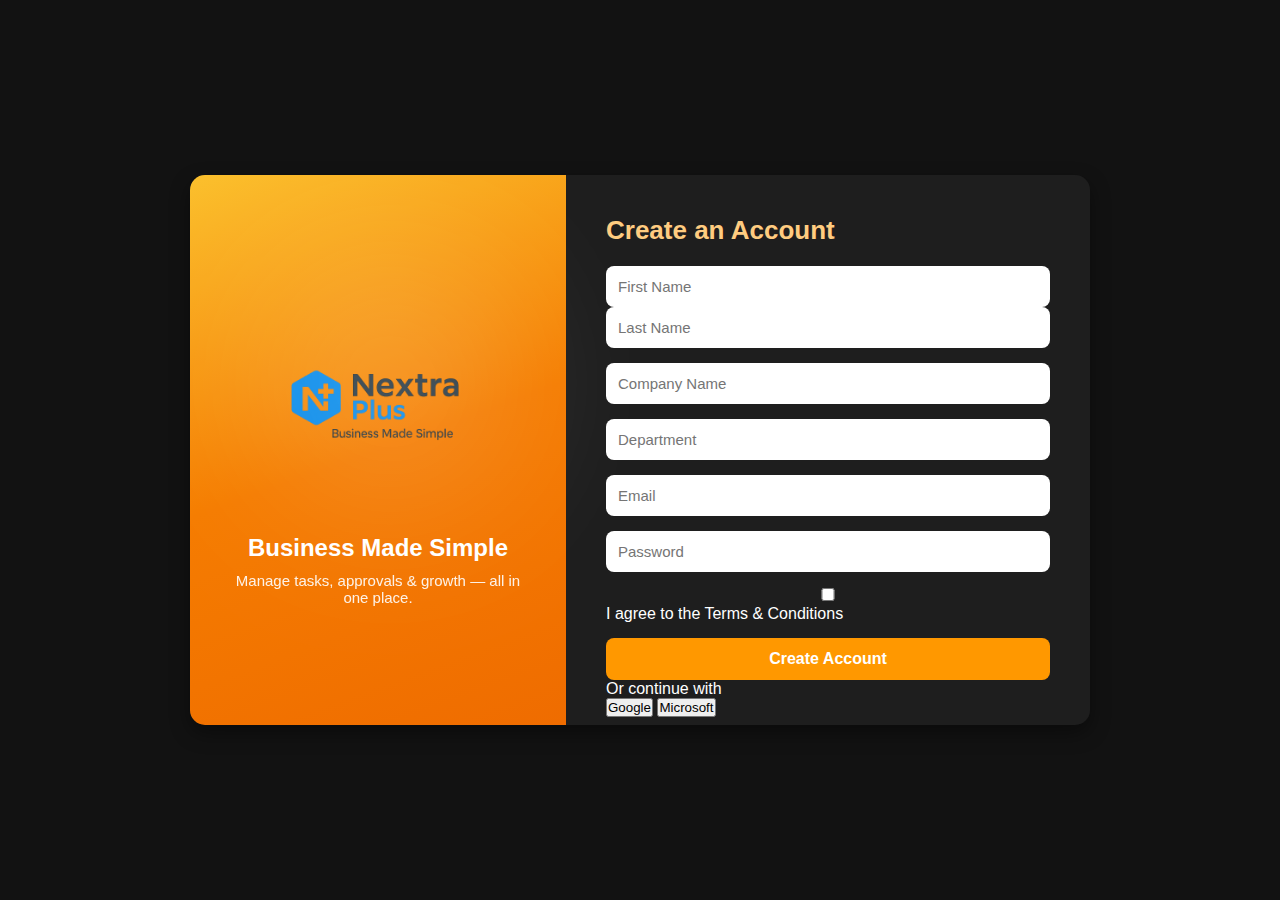
<file: nextra-ui/index.html>
﻿<!DOCTYPE html>
<html lang="en">
<head>
  <meta charset="UTF-8">
  <meta name="viewport" content="width=device-width, initial-scale=1.0">
  <title>Nextra Plus - Sign Up</title>
  <link rel="stylesheet" href="style.css">
</head>
<body>
  <div class="container">
    <!-- Left Panel -->
    <div class="left-panel">
      <img src="nextra-logo.png" alt="Nextra Plus Logo" class="logo">
      <h2>Business Made Simple</h2>
      <p>Manage tasks, approvals & growth — all in one place.</p>
    </div>

    <!-- Right Panel -->
    <div class="right-panel">
      <h2>Create an Account</h2>
      <form>
        <div class="input-group">
          <input type="text" placeholder="First Name" required>
          <input type="text" placeholder="Last Name" required>
        </div>
        <input type="text" placeholder="Company Name" required>
        <input type="text" placeholder="Department" required>
        <input type="email" placeholder="Email" required>
        <input type="password" placeholder="Password" required>
        <label>
          <input type="checkbox" required> I agree to the Terms & Conditions
        </label>
        <button type="submit" class="btn">Create Account</button>
      </form>

      <p class="alt-login">Or continue with</p>
      <div class="social-buttons">
        <button class="google">Google</button>
        <button class="microsoft">Microsoft</button>
      </div>
      <p class="login-link">Already have an account? <a href="#">Login</a></p>
    </div>
  </div>
</body>
</html>
</file>
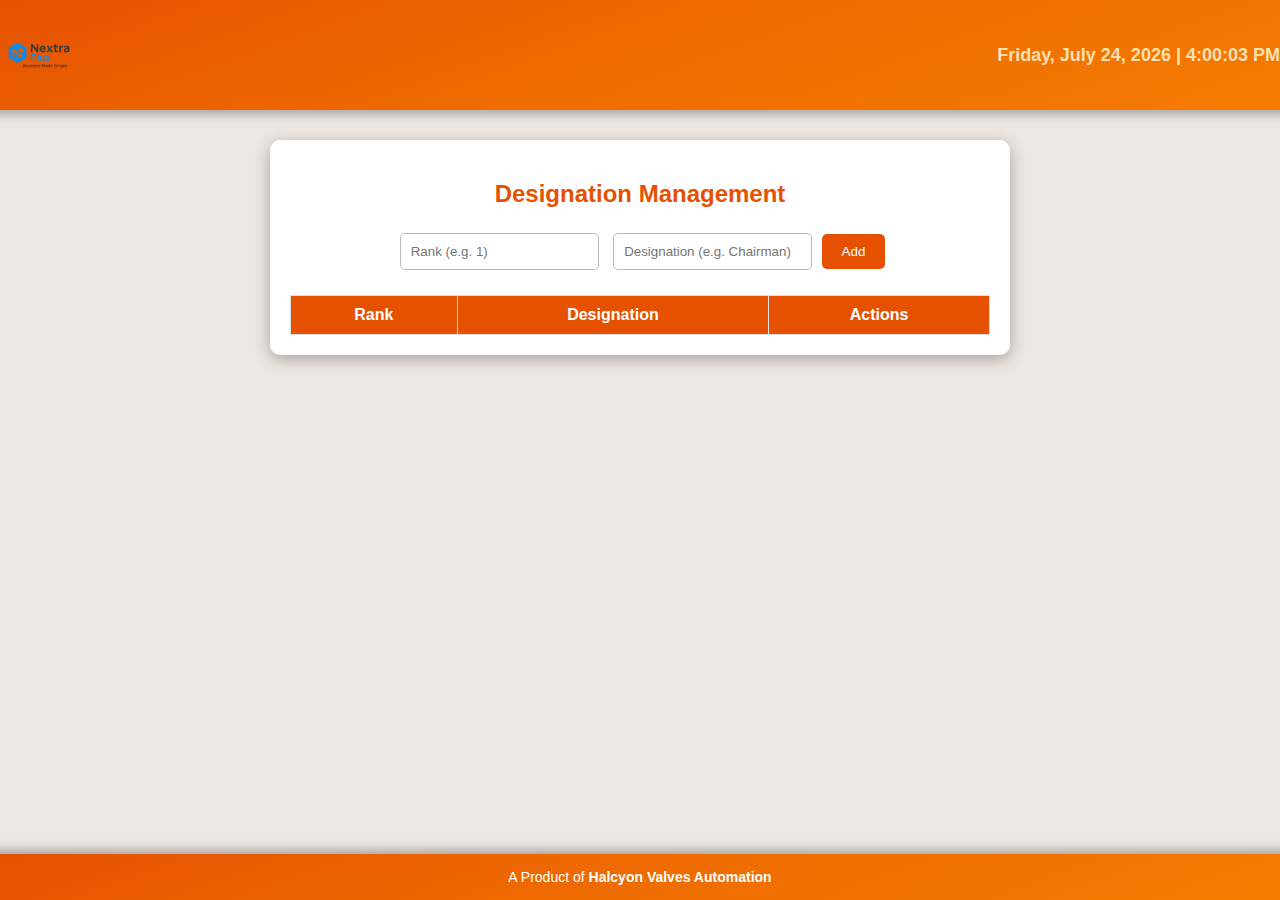
<file: nextra-ui/designation.html>
﻿<!DOCTYPE html>
<html lang="en">
<head>
  <meta charset="UTF-8">
  <meta name="viewport" content="width=device-width, initial-scale=1.0">
  <title>Nextra Plus - Designation Management</title>
  <style>
    body {
      background: #ede7e3;
      display: flex;
      flex-direction: column;
      align-items: center;
      min-height: 100vh;
      margin: 0;
      font-family: 'Segoe UI', Tahoma, Geneva, Verdana, sans-serif;
    }
    .header {
      width: 100%;
      padding: 15px 30px;
      background: linear-gradient(160deg, #e65100, #ef6c00, #f57c00);
      color: #fff;
      display: flex;
      justify-content: space-between;
      align-items: center;
      box-shadow: 0 4px 10px rgba(0,0,0,0.3);
    }
    .header img {
      height: 80px;
    }
    .datetime {
      font-size: 18px;
      font-weight: bold;
      color: #ffe0b2;
    }
    .container {
      background: #fff;
      border-radius: 10px;
      padding: 20px;
      width: 700px;
      margin-top: 30px;
      box-shadow: 0 4px 15px rgba(0,0,0,0.3);
    }
    h2 {
      text-align: center;
      color: #e65100;
      margin-bottom: 20px;
    }
    .form-container {
      margin-bottom: 20px;
      text-align: center;
    }
    .form-container input {
      padding: 10px;
      margin: 5px;
      border-radius: 5px;
      border: 1px solid #bbb;
    }
    .form-container button {
      padding: 10px 20px;
      background: #e65100;
      color: #fff;
      border: none;
      border-radius: 5px;
      cursor: pointer;
    }
    .form-container button:hover {
      background: #bf360c;
    }
    table {
      width: 100%;
      border-collapse: collapse;
      margin-top: 10px;
    }
    table th, table td {
      border: 1px solid #ddd;
      padding: 10px;
      text-align: center;
    }
    table th {
      background: #e65100;
      color: #fff;
    }
    .edit-btn, .delete-btn, .save-btn {
      padding: 5px 10px;
      border: none;
      border-radius: 4px;
      cursor: pointer;
      color: #fff;
    }
    .edit-btn { background: #fb8c00; }
    .delete-btn { background: #f44336; }
    .save-btn { background: #43a047; }
    .footer {
      margin-top: auto;
      padding: 15px;
      background: linear-gradient(160deg, #e65100, #ef6c00, #f57c00);
      color: #fff;
      text-align: center;
      width: 100%;
      font-size: 14px;
      box-shadow: 0 -4px 10px rgba(0,0,0,0.3);
    }
  </style>
</head>
<body>
  <!-- Header -->
  <div class="header">
    <img src="nextra-logo.png" alt="Nextra Plus Logo">
    <div class="datetime" id="datetime"></div>
  </div>

  <!-- Main Container -->
  <div class="container">
    <h2>Designation Management</h2>

    <!-- Add Form -->
    <div class="form-container">
      <input type="number" id="rank" placeholder="Rank (e.g. 1)" required>
      <input type="text" id="designation" placeholder="Designation (e.g. Chairman)" required>
      <button onclick="addDesignation()">Add</button>
    </div>

    <!-- Table -->
    <table id="designationTable">
      <thead>
        <tr>
          <th>Rank</th>
          <th>Designation</th>
          <th>Actions</th>
        </tr>
      </thead>
      <tbody></tbody>
    </table>
  </div>

  <!-- Footer -->
  <div class="footer">
    A Product of <b>Halcyon Valves Automation</b>
  </div>

  <script>
    function addDesignation() {
      let rank = document.getElementById('rank').value;
      let designation = document.getElementById('designation').value;

      if (rank && designation) {
        let table = document.getElementById('designationTable').getElementsByTagName('tbody')[0];
        let newRow = table.insertRow();

        newRow.insertCell(0).innerHTML = rank;
        newRow.insertCell(1).innerHTML = designation;
        newRow.insertCell(2).innerHTML = "<button class='edit-btn' onclick='editRow(this)'>Edit</button> <button class='delete-btn' onclick='deleteRow(this)'>Delete</button>";

        document.getElementById('rank').value = "";
        document.getElementById('designation').value = "";
      } else {
        alert("Please enter both Rank and Designation");
      }
    }

    function editRow(btn) {
      let row = btn.parentNode.parentNode;
      let rank = row.cells[0].innerText;
      let designation = row.cells[1].innerText;

      row.cells[0].innerHTML = "<input type='number' value='" + rank + "'>";
      row.cells[1].innerHTML = "<input type='text' value='" + designation + "'>";
      row.cells[2].innerHTML = "<button class='save-btn' onclick='saveRow(this)'>Save</button> <button class='delete-btn' onclick='deleteRow(this)'>Delete</button>";
    }

    function saveRow(btn) {
      let row = btn.parentNode.parentNode;
      let newRank = row.cells[0].children[0].value;
      let newDesignation = row.cells[1].children[0].value;

      row.cells[0].innerHTML = newRank;
      row.cells[1].innerHTML = newDesignation;
      row.cells[2].innerHTML = "<button class='edit-btn' onclick='editRow(this)'>Edit</button> <button class='delete-btn' onclick='deleteRow(this)'>Delete</button>";
    }

    function deleteRow(btn) {
      let row = btn.parentNode.parentNode;
      row.remove();
    }

    function updateDateTime() {
      let now = new Date();
      let options = { weekday: 'long', year: 'numeric', month: 'long', day: 'numeric' };
      let date = now.toLocaleDateString(undefined, options);
      let time = now.toLocaleTimeString();
      document.getElementById('datetime').innerHTML = date + " | " + time;
    }
    setInterval(updateDateTime, 1000);
    updateDateTime();
  </script>
</body>
</html>
</file>
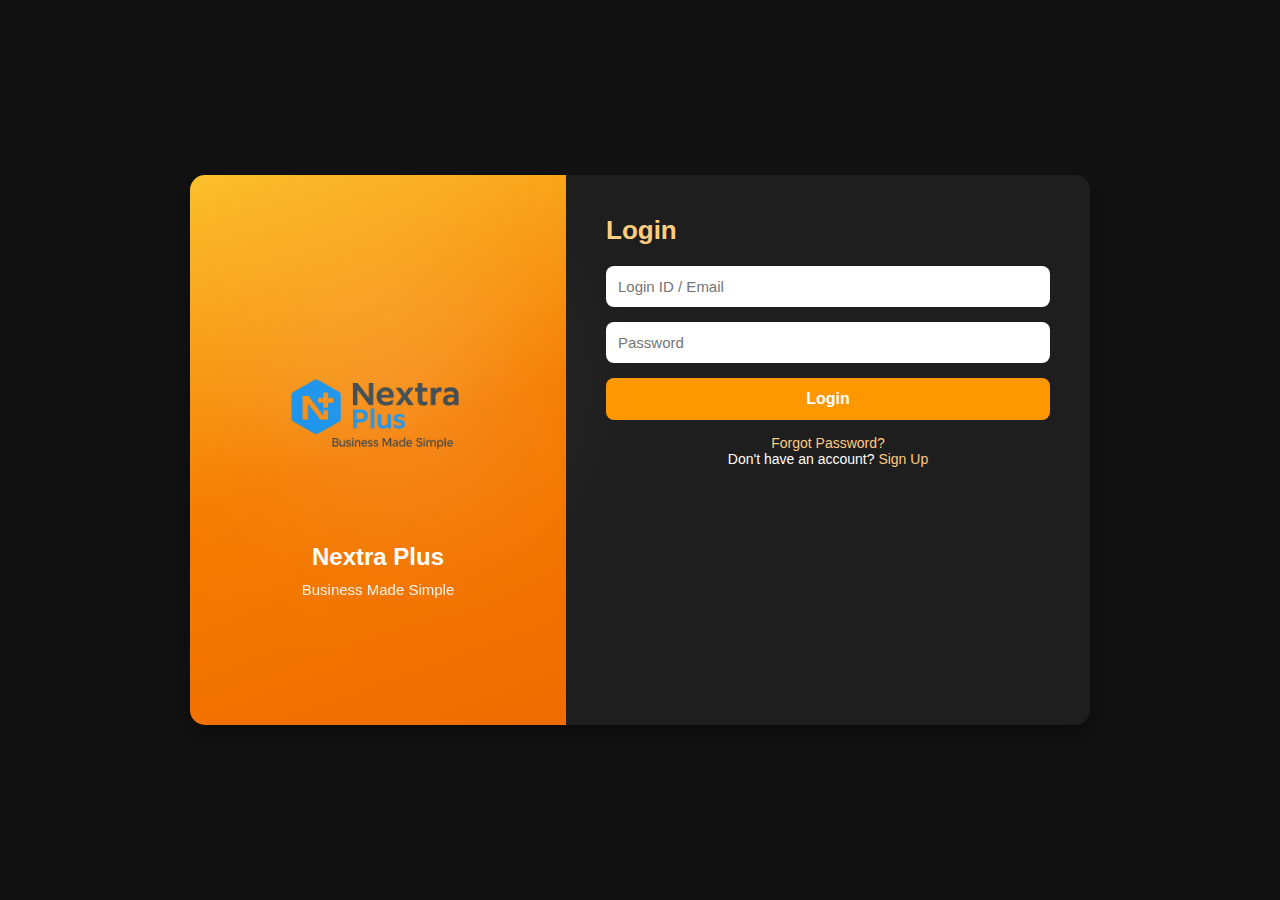
<file: nextra-ui/login.html>
﻿<!DOCTYPE html>
<html lang="en">
<head>
  <meta charset="UTF-8">
  <meta name="viewport" content="width=device-width, initial-scale=1.0">
  <title>Nextra Plus - Login</title>
  <link rel="stylesheet" href="style.css">
</head>
<body>
  <div class="container">
    <!-- Left Panel -->
    <div class="left-panel">
      <img src="nextra-logo.png" alt="Nextra Plus Logo" class="logo">
      <h2>Nextra Plus</h2>
      <p>Business Made Simple</p>
    </div>

    <!-- Right Panel -->
    <div class="right-panel">
      <h2>Login</h2>
      <form>
        <input type="text" placeholder="Login ID / Email" required>
        <input type="password" placeholder="Password" required>
        <button type="submit" class="btn">Login</button>
      </form>

      <p class="login-link">
        <a href="#">Forgot Password?</a><br>
        Don't have an account? <a href="index.html">Sign Up</a>
      </p>
    </div>
  </div>
</body>
</html>
</file>
<file: nextra-ui/style.css>
* {
  margin: 0;
  padding: 0;
  box-sizing: border-box;
  font-family: 'Segoe UI', Tahoma, Geneva, Verdana, sans-serif;
}

body {
  display: flex;
  justify-content: center;
  align-items: center;
  height: 100vh;
  background: #121212;
}

.container {
  display: flex;
  width: 900px;
  height: 550px;
  border-radius: 15px;
  overflow: hidden;
  box-shadow: 0 8px 20px rgba(0,0,0,0.4);
}

/* Left Panel - Yellow/Orange Gradient */
.left-panel {
  flex: 1;
  background: linear-gradient(160deg, #fbc02d, #f57c00, #ef6c00);
  display: flex;
  flex-direction: column;
  justify-content: center;
  align-items: center;
  padding: 40px;
  color: #fff;
  position: relative;
}

.left-panel::before {
  content: '';
  position: absolute;
  width: 250px;
  height: 250px;
  background: rgba(255, 255, 255, 0.15);
  border-radius: 50%;
  top: 15%;
  left: 20%;
  filter: blur(80px);
}

.left-panel .logo {
  width: 220px; margin-bottom: 40px;
  margin-bottom: 20px;
}

.left-panel h2 {
  margin-bottom: 10px;
  font-size: 24px;
  font-weight: bold;
}

.left-panel p {
  font-size: 15px;
  text-align: center;
  opacity: 0.9;
}

/* Right Panel - Dark Theme */
.right-panel {
  flex: 1.5;
  padding: 40px;
  background: #1e1e1e;
  color: #fff;
}

.right-panel h2 {
  margin-bottom: 20px;
  font-size: 26px;
  font-weight: bold;
  color: #ffcc80;
}

form {
  display: flex;
  flex-direction: column;
  gap: 15px;
}

input {
  padding: 12px;
  border: none;
  border-radius: 8px;
  outline: none;
  width: 100%;
  font-size: 15px;
}

.btn {
  background: #ff9800;
  color: #fff;
  border: none;
  padding: 12px;
  border-radius: 8px;
  cursor: pointer;
  font-size: 16px;
  font-weight: bold;
}

.btn:hover {
  background: #f57c00;
}

.login-link {
  text-align: center;
  margin-top: 15px;
  font-size: 14px;
}

.login-link a {
  color: #ffcc80;
  text-decoration: none;
}
</file>
